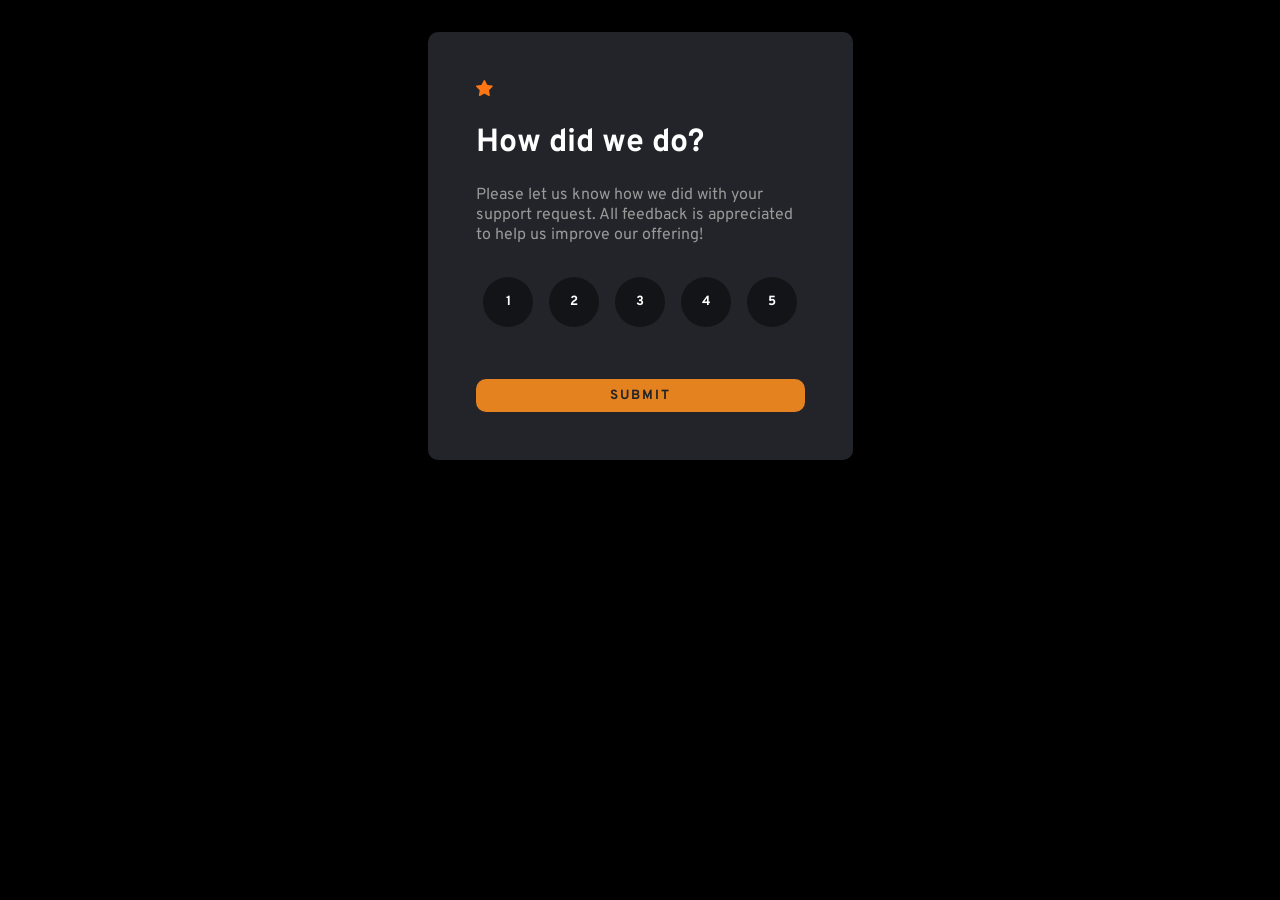
<file: index.html>
<!DOCTYPE html>
<html lang="en">
  <head>
    <meta charset="UTF-8" />
    <meta name="viewport" content="width=device-width, initial-scale=1.0" />
    <title>Document</title>
    <link rel="stylesheet" href="css/style.css" />
  </head>
  <body>
    <form>
      <img src="images/icon-star.svg" alt="Star icon" />
      <h1>How did we do?</h1>

      <p>
        Please let us know how we did with your support request. All feedback is
        appreciated to help us improve our offering!
      </p>

      <div class="rating-buttons">
        <button type="button" class="rating-btn">1</button>
        <button type="button" class="rating-btn">2</button>
        <button type="button" class="rating-btn">3</button>
        <button type="button" class="rating-btn">4</button>
        <button type="button" class="rating-btn">5</button>
      </div>

      <button type="submit" class="submit-btn" aria-label="Submit button">
        Submit
      </button>
    </form>
    <script src="js/script.js"></script>
  </body>
</html>
</file>
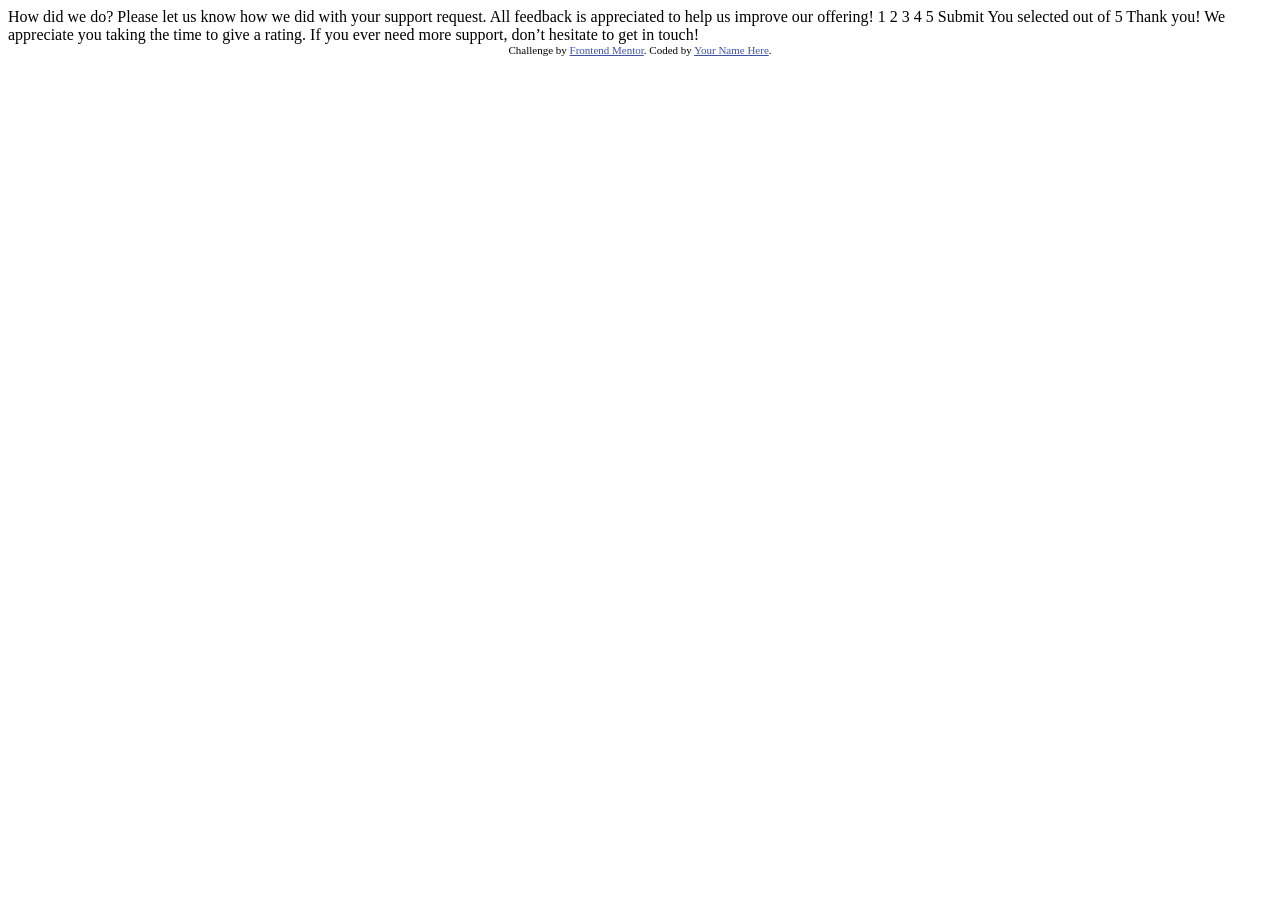
<file: interactive-rating-component-main/index.html>
<!DOCTYPE html>
<html lang="en">
<head>
  <meta charset="UTF-8">
  <meta name="viewport" content="width=device-width, initial-scale=1.0"> <!-- displays site properly based on user's device -->

  <link rel="icon" type="image/png" sizes="32x32" href="./images/favicon-32x32.png">
  
  <title>Frontend Mentor | Interactive rating component</title>

  <!-- Feel free to remove these styles or customise in your own stylesheet 👍 -->
  <style>
    .attribution { font-size: 11px; text-align: center; }
    .attribution a { color: hsl(228, 45%, 44%); }
  </style>
</head>
<body>

  <!-- Rating state start -->

  How did we do?

  Please let us know how we did with your support request. All feedback is appreciated 
  to help us improve our offering!

  1 2 3 4 5

  Submit

  <!-- Rating state end -->

  <!-- Thank you state start -->

  You selected <!-- Add rating here --> out of 5

  Thank you!

  We appreciate you taking the time to give a rating. If you ever need more support, 
  don’t hesitate to get in touch!

  <!-- Thank you state end -->

  
  <div class="attribution">
    Challenge by <a href="https://www.frontendmentor.io?ref=challenge" target="_blank">Frontend Mentor</a>. 
    Coded by <a href="#">Your Name Here</a>.
  </div>
</body>
</html>
</file>
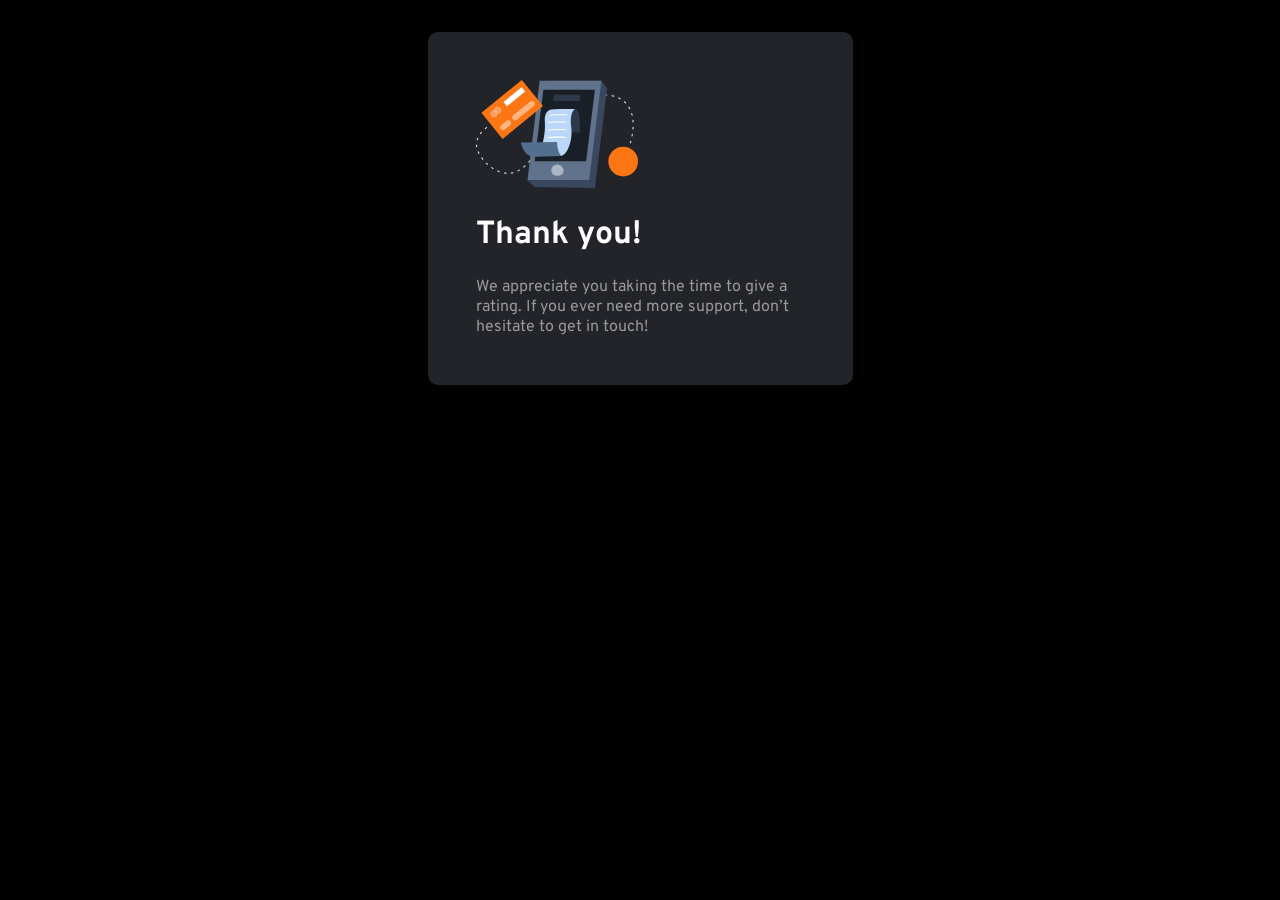
<file: thankyou.html>
<!DOCTYPE html>
<html lang="en">
  <head>
    <meta charset="UTF-8" />
    <meta name="viewport" content="width=device-width, initial-scale=1.0" />
    <title>Document</title>
    <link rel="stylesheet" href="css/style.css" />
  </head>
  <body>
    <form>
      <img
        class="thankyouImg"
        src="images/illustration-thank-you.svg"
        alt="Star icon"
      />
      <h1>Thank you!</h1>
      We appreciate you taking the time to give a rating. If you ever need more
      support, don’t hesitate to get in touch!
    </form>
    <script src="js/script.js"></script>
  </body>
</html>
</file>
<file: css/style.css>
@import url("https://fonts.googleapis.com/css2?family=Overpass:ital,wght@0,100..900;1,100..900&display=swap");

:root {
  --white: #ffffff;
  --yellow: #fed32f;
  --orange: #e58220;
  --ltGray: #999999;
  --drkGray: #222429;
  --navy: #121417;
  --black: #000000;
  --font: "Overpass", sans-serif;
}

html {
  box-sizing: border-box;
}

*,
*::before,
*::after {
  box-sizing: inherit;
}

body {
  font-family: var(--font);
  background-color: var(--black);
  color: var(--ltGray);
}

h1 {
  color: var(--white);
}

form {
  background: var(--drkGray);
  max-width: 425px;
  margin: 2em auto;
  padding: 3em;
  border-radius: 10px;
  box-shadow: 0 0 10px rgba(0, 0, 0, 0.1);
}

.rating-buttons {
  display: flex;
  gap: 1rem;
  margin: 2rem 0;
  justify-content: center;
}

.rating-btn {
  width: 50px;
  height: 50px;
  border-radius: 50%;
  border: none;
  background-color: var(--navy);
  color: var(--white);
  font-family: var(--font);
  font-weight: bold;
  cursor: pointer;
  display: flex;
  align-items: center;
  justify-content: center;
}

.rating-btn:hover {
  background-color: var(--orange);
  color: var(--drkGray);
}

.rating-btn:focus,
.rating-btn.selected {
  background-color: var(--white);
  color: var(--drkGray);
}

.submit-btn {
  background-color: var(--orange);
  color: var(--drkGray);
  margin-top: 1.5em;
  cursor: pointer;
  font-family: var(--font);
  text-transform: uppercase;
  border-radius: 10px;
  letter-spacing: 2px;
  font-weight: bold;
  padding: 0.5rem;
  border: none;
  width: 100%;
}

.submit-btn:hover {
  background-color: var(--white);
}
</file>
